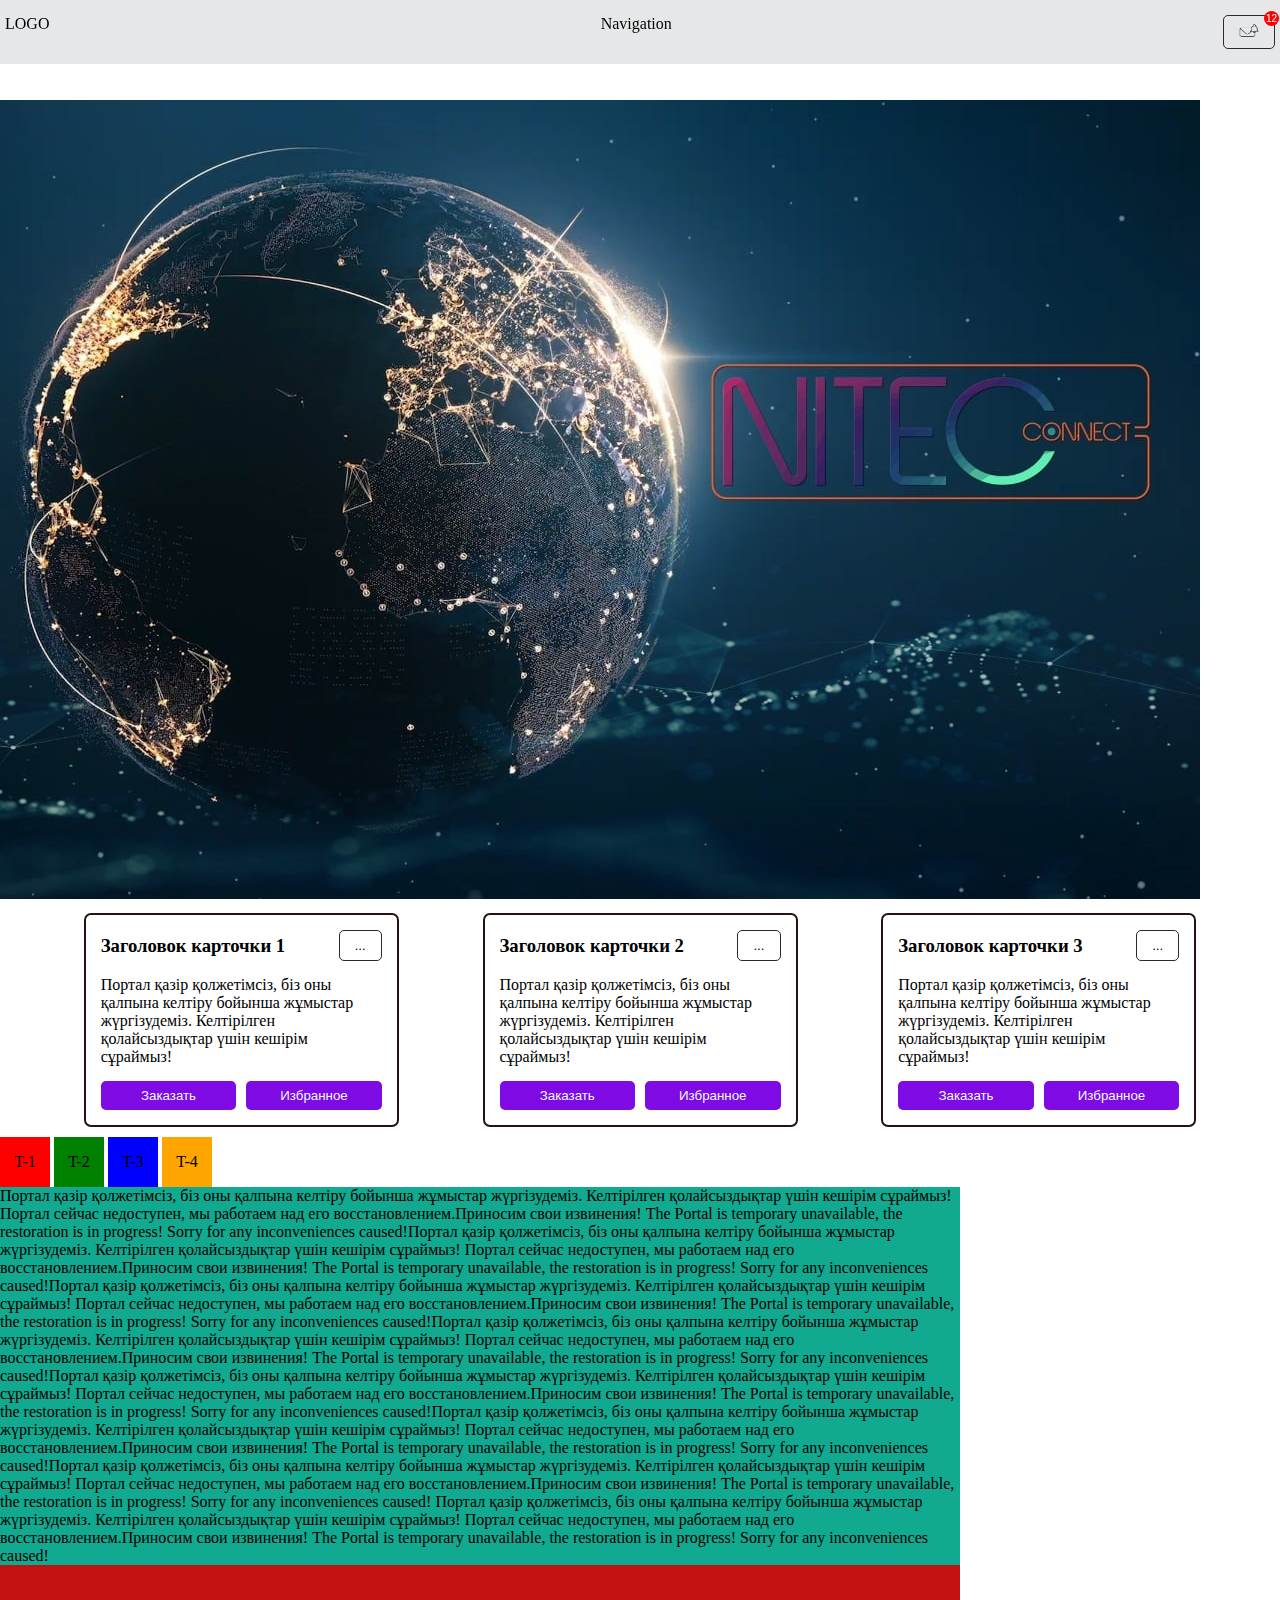
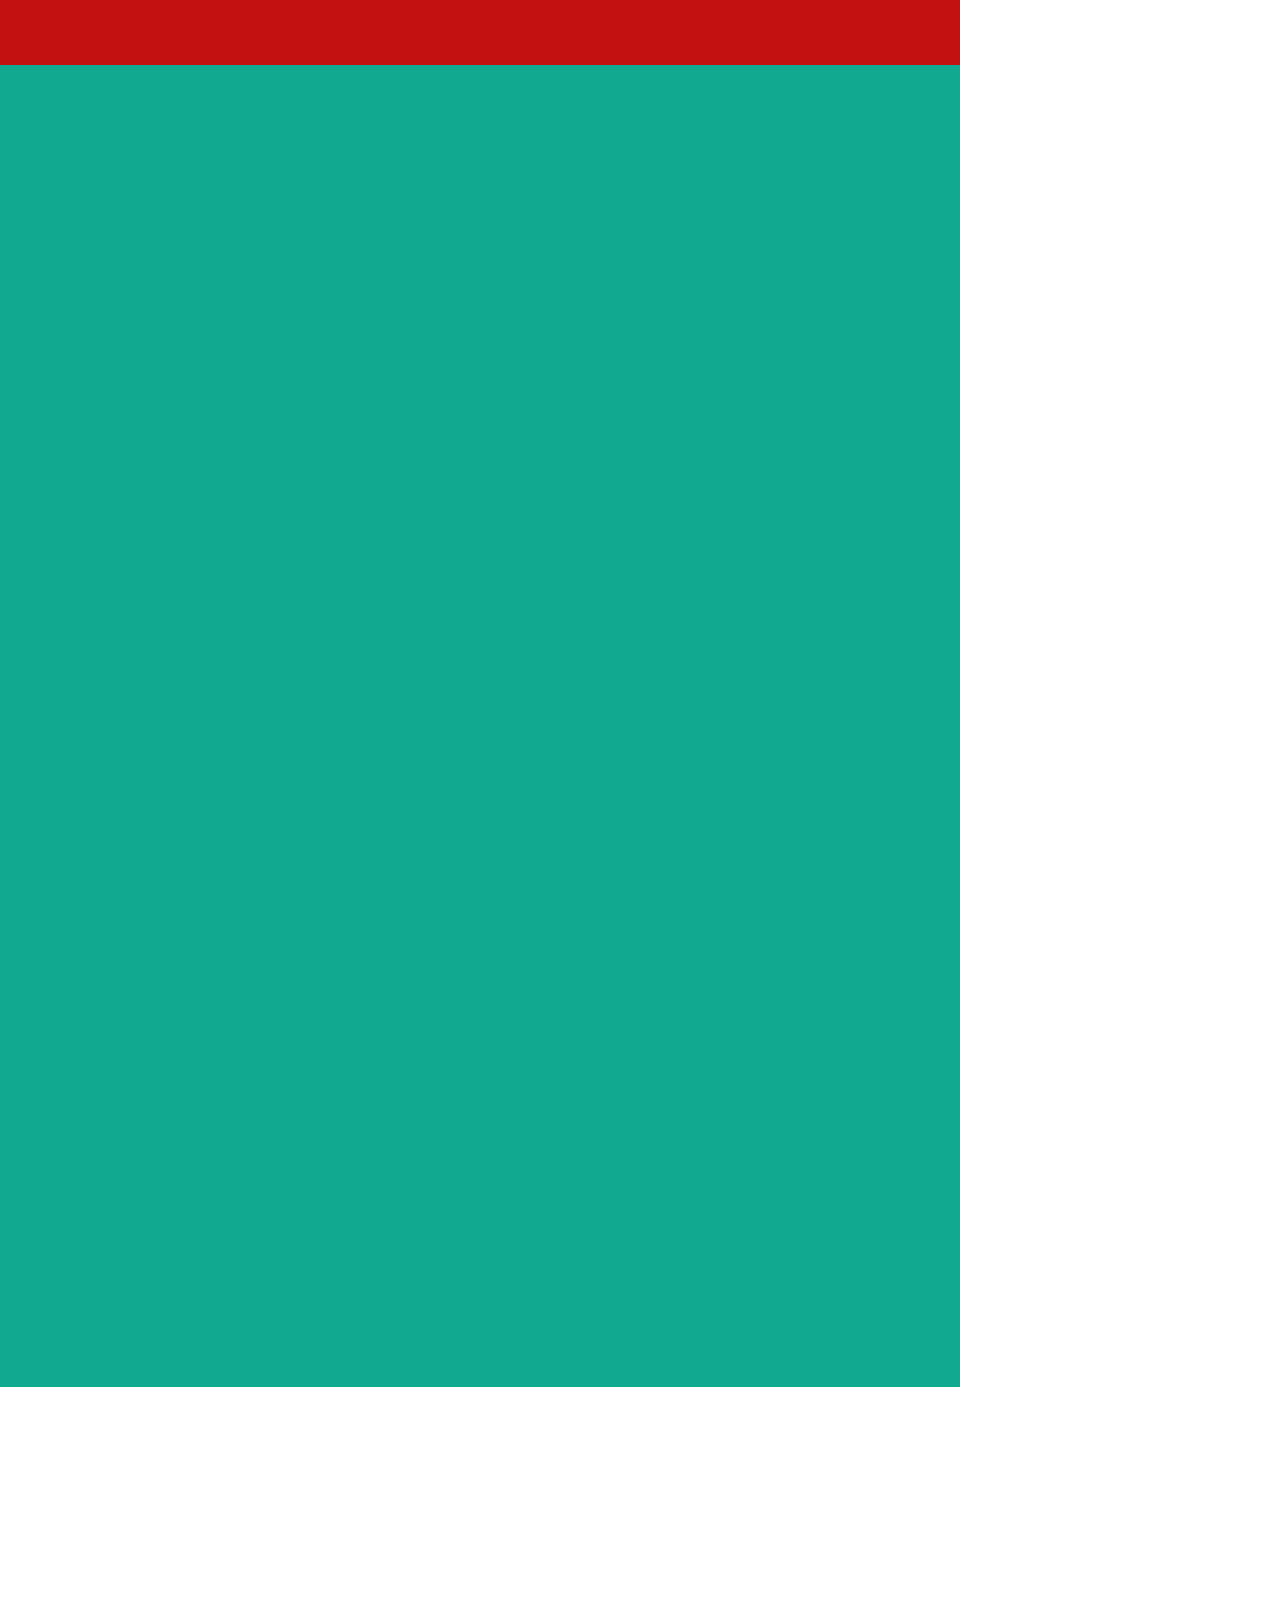
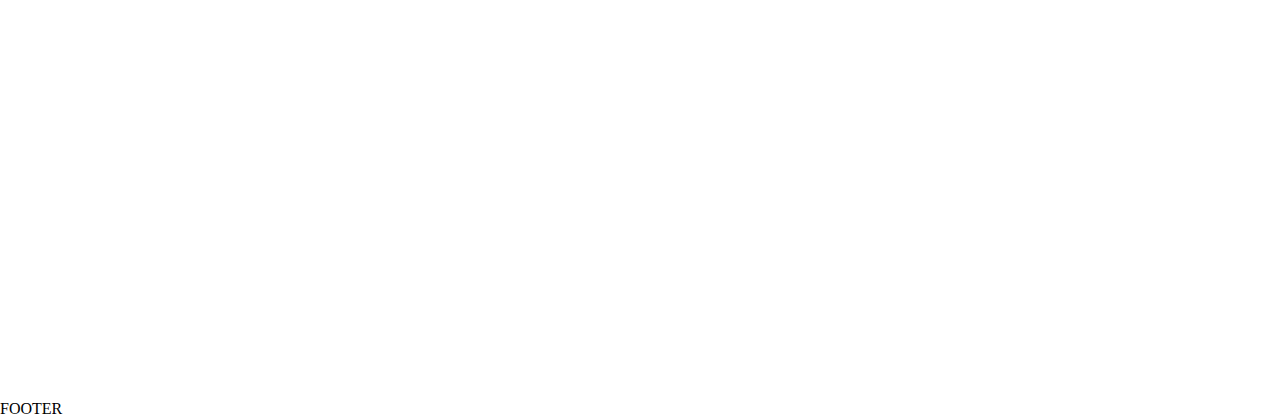
<file: Lesson4/index.html>
<!DOCTYPE html>
<html lang="en">
<head>
    <meta charset="UTF-8">
    <meta name="viewport" content="width=device-width, initial-scale=1.0">
    <link rel="stylesheet" href="./main.css">
    <title>Lesson #3</title>
</head>
<body>
    
    <header>
        LOGO

        <nav>
            Navigation
        </nav>

        <button  data-notification="12" class="btn btn_outline btn_notifications">
            <img class="logo" src="./email_6228941.png" alt="">

        </button>
    </header>


<main>

<img src="./Nitec1.jpg" alt="">         


    <section class="news_card_block">

        <article class=" news_card">
            <div class="news_card_header">
            <h3 class="news_card_title">Заголовок карточки 1</h3>
            <button class="btn btn_outline news_card_more">...</button>
        </div>
        <p class="news_card_text">
            Портал қазір қолжетімсіз, біз оны қалпына келтіру бойынша жұмыстар жүргізудеміз. 
            Келтірілген қолайсыздықтар үшін кешірім сұраймыз!
        </p>
        <div class="news_card_footer">
            <button class="btn btn_main news_card_button">Заказать</button>
            <button class="btn btn_main news_card_button">Избранное</button>
        </div>
        </article>

        <article class=" news_card">
            <div class="news_card_header">
            <h3 class="news_card_title">Заголовок карточки 2</h3>
           <button class="btn btn_outline news_card_more">...</button>
        </div>
        <p class="news_card_text">
            Портал қазір қолжетімсіз, біз оны қалпына келтіру бойынша жұмыстар жүргізудеміз. 
            Келтірілген қолайсыздықтар үшін кешірім сұраймыз!
        </p>
        <div class="news_card_footer">
            <button class="btn btn_main news_card_button">Заказать</button>
            <button class="btn btn_main news_card_button">Избранное</button>
        </div>
        </article>

        <article class=" news_card">
            <div class="news_card_header">
            <h3 class="news_card_title">Заголовок карточки 3</h3>
         <button class="btn btn_outline news_card_more">...</button>
        </div>
        <p class="news_card_text">
            Портал қазір қолжетімсіз, біз оны қалпына келтіру бойынша жұмыстар жүргізудеміз. 
            Келтірілген қолайсыздықтар үшін кешірім сұраймыз!
        </p>
        <div class="news_card_footer">
             <button class="btn btn_main news_card_button">Заказать</button>
            <button class="btn btn_main news_card_button">Избранное</button>
        </div>
        </article>
        


    </section>
    <div class="test_main">
        <div class="test test-1">T-1</div>
        <div class="test test-2">T-2</div>
        <div class="test test-3">T-3</div>
        <div class="test test-4">T-4</div>
    </div>

    <div class="sticky_container">
        <p>
           Портал қазір қолжетімсіз, біз оны қалпына келтіру бойынша жұмыстар жүргізудеміз. Келтірілген қолайсыздықтар үшін кешірім сұраймыз!

Портал сейчас недоступен, мы работаем над его восстановлением.Приносим свои извинения!

The Portal is temporary unavailable, the restoration is in progress! Sorry for any inconveniences caused!Портал қазір қолжетімсіз, біз оны қалпына келтіру бойынша жұмыстар жүргізудеміз. Келтірілген қолайсыздықтар үшін кешірім сұраймыз!

Портал сейчас недоступен, мы работаем над его восстановлением.Приносим свои извинения!

The Portal is temporary unavailable, the restoration is in progress! Sorry for any inconveniences caused!Портал қазір қолжетімсіз, біз оны қалпына келтіру бойынша жұмыстар жүргізудеміз. Келтірілген қолайсыздықтар үшін кешірім сұраймыз!

Портал сейчас недоступен, мы работаем над его восстановлением.Приносим свои извинения!

The Portal is temporary unavailable, the restoration is in progress! Sorry for any inconveniences caused!Портал қазір қолжетімсіз, біз оны қалпына келтіру бойынша жұмыстар жүргізудеміз. Келтірілген қолайсыздықтар үшін кешірім сұраймыз!

Портал сейчас недоступен, мы работаем над его восстановлением.Приносим свои извинения!

The Portal is temporary unavailable, the restoration is in progress! Sorry for any inconveniences caused!Портал қазір қолжетімсіз, біз оны қалпына келтіру бойынша жұмыстар жүргізудеміз. Келтірілген қолайсыздықтар үшін кешірім сұраймыз!

Портал сейчас недоступен, мы работаем над его восстановлением.Приносим свои извинения!

The Portal is temporary unavailable, the restoration is in progress! Sorry for any inconveniences caused!Портал қазір қолжетімсіз, біз оны қалпына келтіру бойынша жұмыстар жүргізудеміз. Келтірілген қолайсыздықтар үшін кешірім сұраймыз!

Портал сейчас недоступен, мы работаем над его восстановлением.Приносим свои извинения!

The Portal is temporary unavailable, the restoration is in progress! Sorry for any inconveniences caused!Портал қазір қолжетімсіз, біз оны қалпына келтіру бойынша жұмыстар жүргізудеміз. Келтірілген қолайсыздықтар үшін кешірім сұраймыз!

Портал сейчас недоступен, мы работаем над его восстановлением.Приносим свои извинения!

The Portal is temporary unavailable, the restoration is in progress! Sorry for any inconveniences caused! Портал қазір қолжетімсіз, біз оны қалпына келтіру бойынша жұмыстар жүргізудеміз. Келтірілген қолайсыздықтар үшін кешірім сұраймыз!

Портал сейчас недоступен, мы работаем над его восстановлением.Приносим свои извинения!

The Portal is temporary unavailable, the restoration is in progress! Sorry for any inconveniences caused!
        </p>

        <div class="sticky_element"></div>

    </div>


</main>


    <footer>
        FOOTER
    </footer>
</body>
</html>
</file>
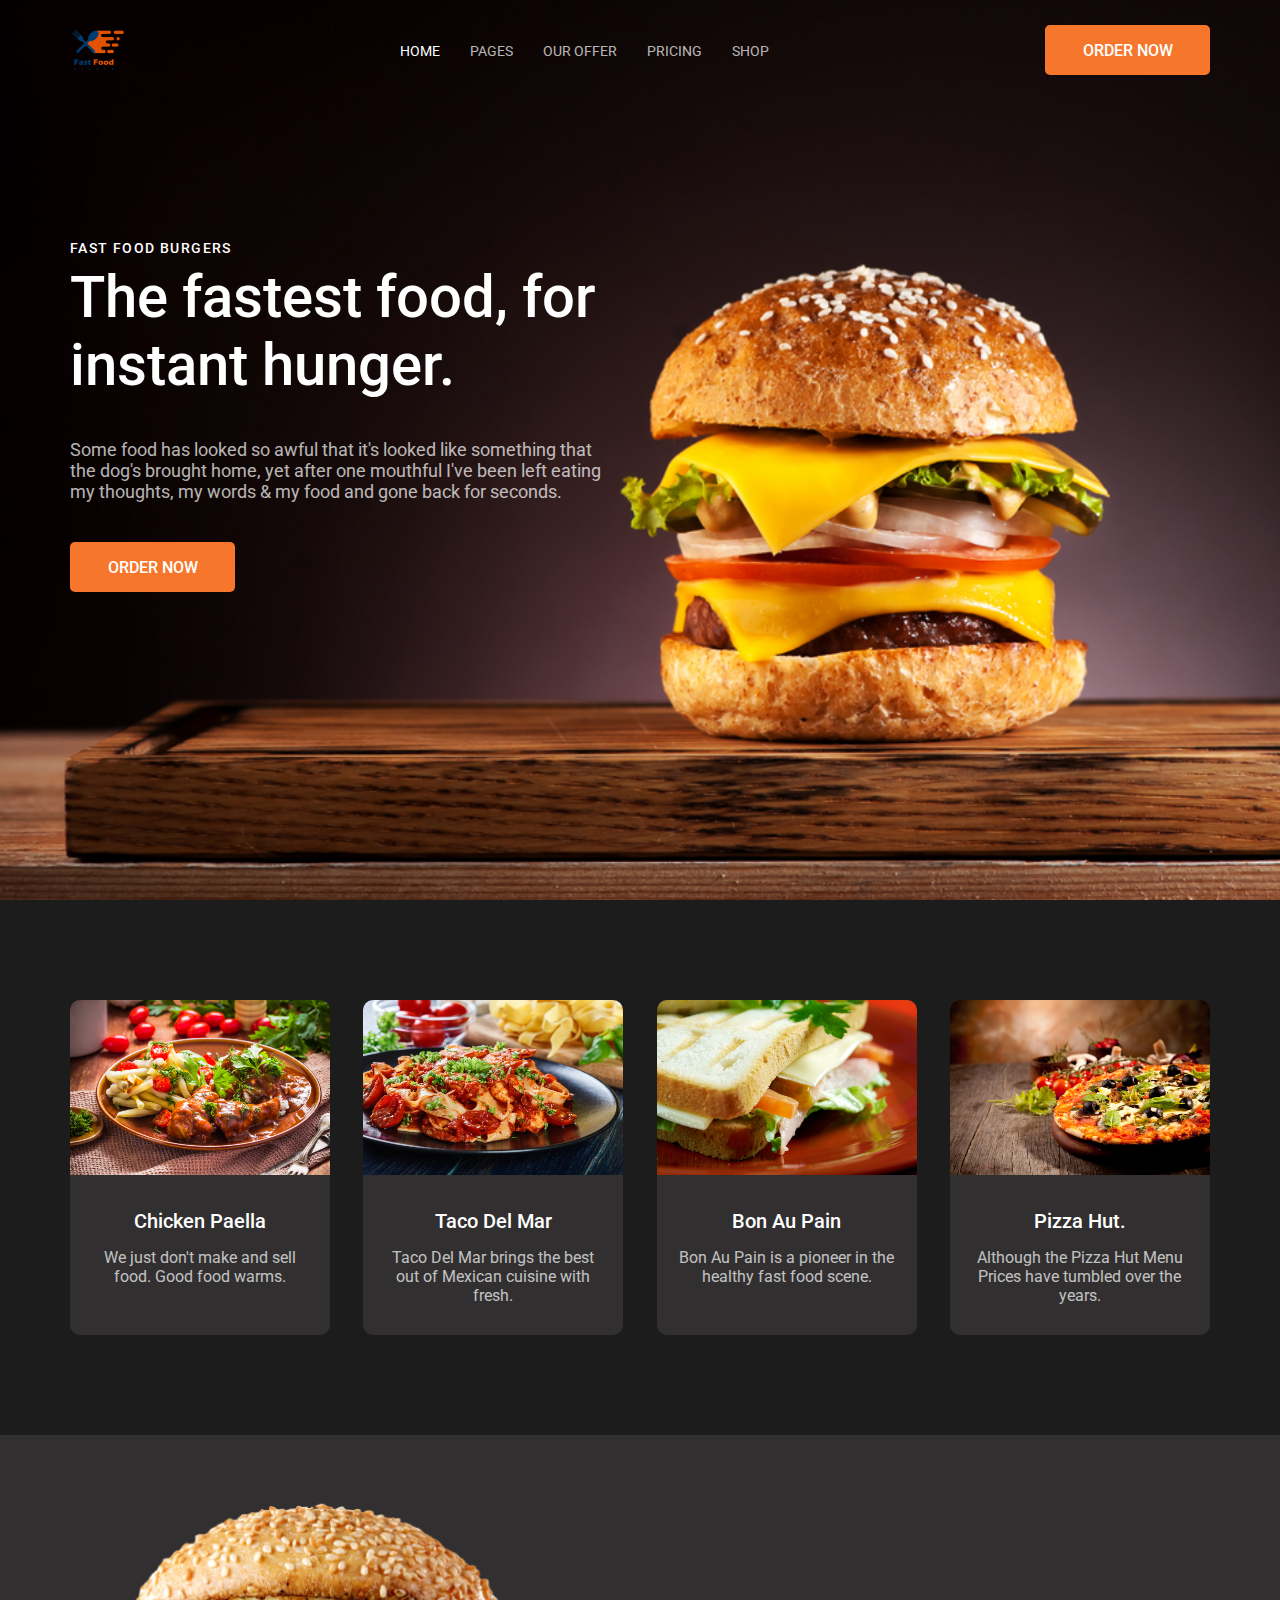
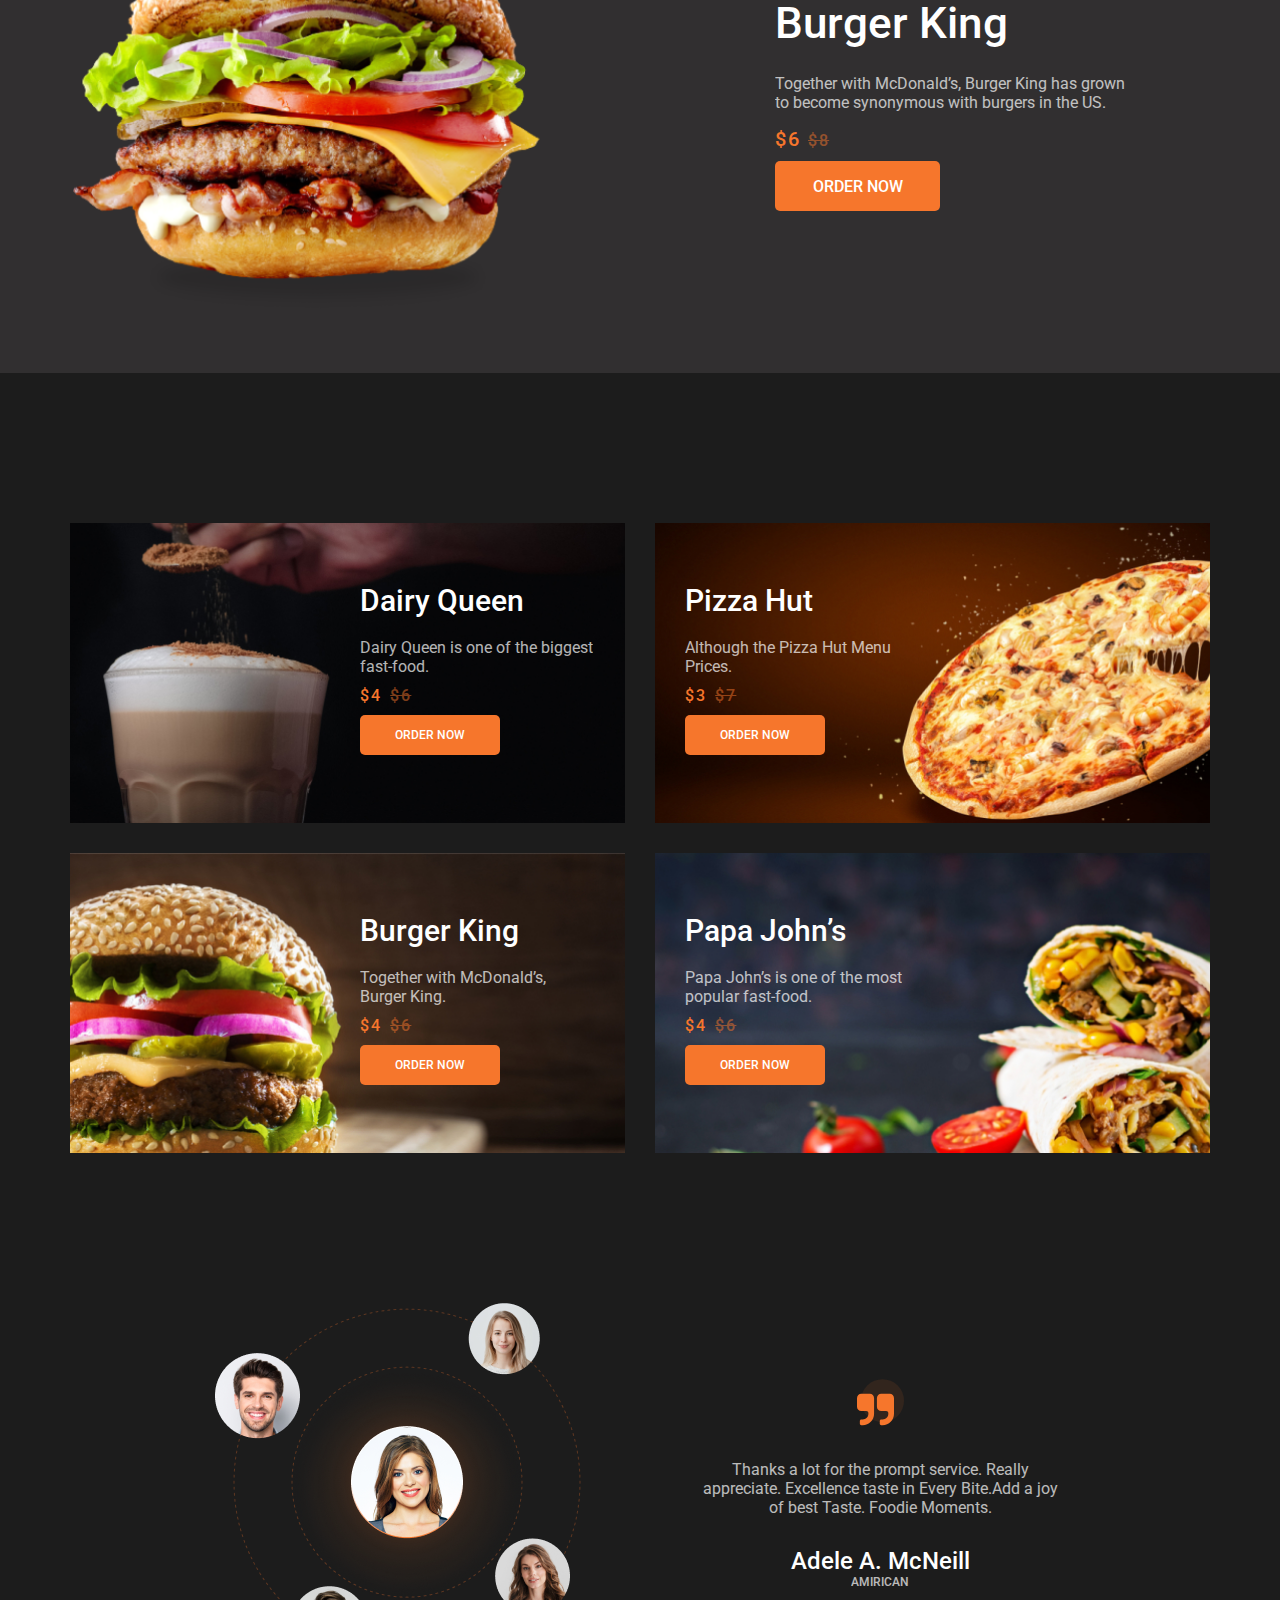
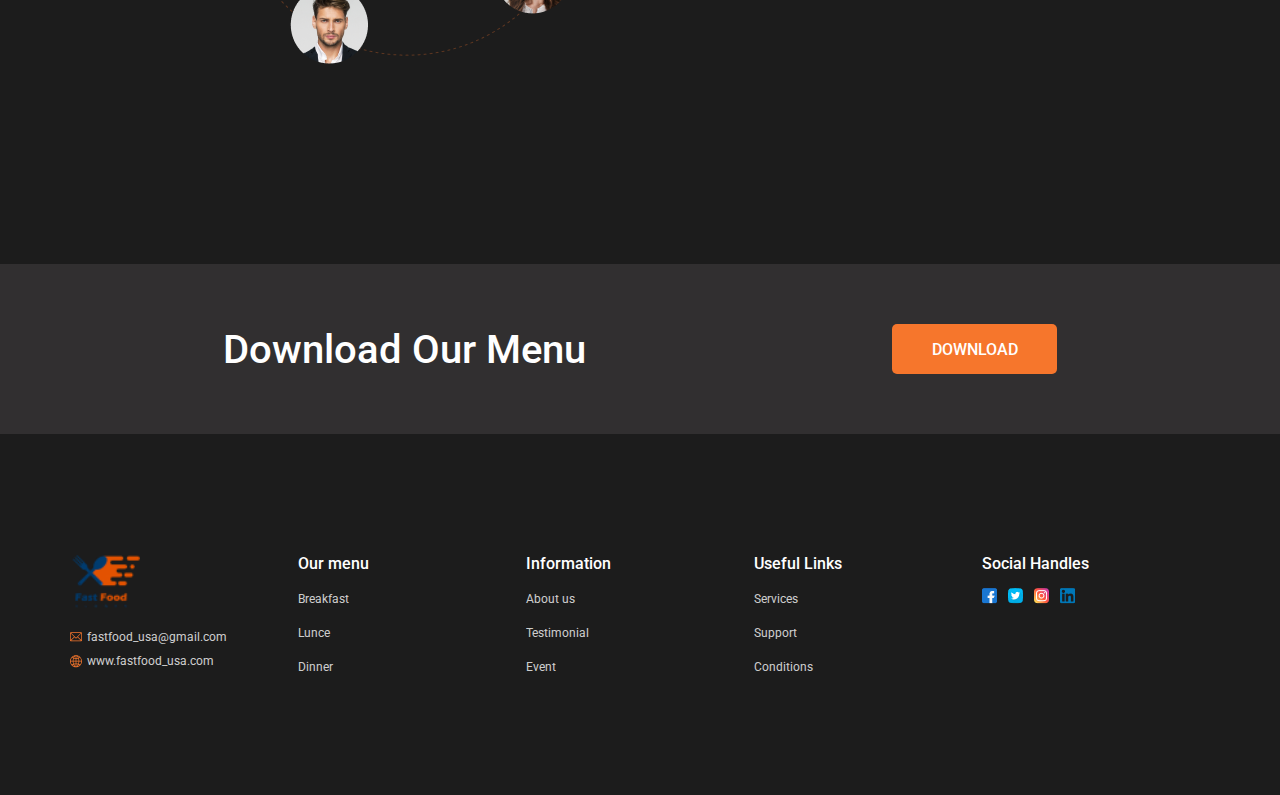
<file: WEB PRO Burger Landing FINAL/index.html>
<!DOCTYPE html>
<html lang="en">
<head>
  <meta charset="UTF-8">
  <meta http-equiv="X-UA-Compatible" content="IE=edge">
  <meta name="viewport" content="width=device-width, initial-scale=1.0">
  <title>Burger Landing</title>
  <link rel="stylesheet" href="./style.css">
</head>
<body>
  <header class="header">
    <div class="container">
      <img src="./images/icons/logo.png" alt="Логотип" class="header__logo">

      <nav class="header__nav">
        <ul class="header__list">
          <li><a class="active" href="#!">HOME</a></li>
          <li><a href="#!">PAGES</a></li>
          <li><a href="#!">OUR OFFER</a></li>
          <li><a href="#!">PRICING</a></li>
          <li><a href="#!">SHOP</a></li>
        </ul>
      </nav>

      <a href="#!" class="btn">Order now</a>
    </div>
  </header>

  <main class="main">
    <section class="welcome">
      <div class="container">
        <div class="welcome__text">
          <h4 class="welcome__subtitle">FAST FOOD BURGERS</h4>
          <h1 class="welcome__title">The fastest food, for instant hunger.</h1>
          <p class="welcome__desc">Some food has looked so awful that it's looked like something that the dog's brought home, yet after one mouthful I've been left eating my thoughts, my words & my food and gone back for seconds.</p>
          <a href="#!" class="btn">Order now</a>
        </div>
      </div>
    </section>

    <section class="food-list">
      <div class="container">
        <div class="food-list__card">
          <img src="./images/food-list-1.jpg" alt="" class="food-list__img">
          <div class="food-list__text-wrapper">
            <h4 class="food-list__title">Chicken Paella</h4>
            <p class="food-list__desc">We just don't make and sell food. Good food warms.</p>
          </div>
        </div>
        <div class="food-list__card">
          <img src="./images/food-list-2.jpg" alt="" class="food-list__img">
          <div class="food-list__text-wrapper">
            <h4 class="food-list__title">Taco Del Mar</h4>
            <p class="food-list__desc">Taco Del Mar brings the best out of Mexican cuisine with fresh.</p>
          </div>
        </div>
        <div class="food-list__card">
          <img src="./images/food-list-3.jpg" alt="" class="food-list__img">
          <div class="food-list__text-wrapper">
            <h4 class="food-list__title">Bon Au Pain</h4>
            <p class="food-list__desc">Bon Au Pain is a pioneer in the healthy fast food scene.</p>
          </div>
        </div>
        <div class="food-list__card">
          <img src="./images/food-list-4.jpg" alt="" class="food-list__img">
          <div class="food-list__text-wrapper">
            <h4 class="food-list__title">Pizza Hut.</h4>
            <p class="food-list__desc">Although the Pizza Hut Menu Prices have tumbled over the years.</p>
          </div>
        </div>
      </div>
    </section>

    <section class="order">
      <div class="container">
        <img src="./images/burger.png" alt="" class="order__img">

        <div class="order__text">
          <h3 class="order__title">Burger King</h3>
          <p class="order__desc">Together with McDonald’s, Burger King has grown to become synonymous with burgers in the US.</p>
          <span class="order__price">$6</span>
          <span class="order__price order__price--old">$8</span>
          <a href="#!" class="btn">Order now</a>
        </div>
      </div>
    </section>

    <section class="product">
      <div class="container">
        <div class="product__card card-queen">
          <h4 class="product__title">Dairy Queen</h4>
          <p class="product__desc">Dairy Queen is one of the biggest fast-food.</p>
          <span class="product__price">$4</span>
          <span class="product__price product__price--old">$6</span>
          <a href="#!" class="btn btn--small">Order now</a>
        </div>
        <div class="product__card card-hut">
          <h4 class="product__title">Pizza Hut</h4>
          <p class="product__desc">Although the Pizza Hut Menu Prices.</p>
          <span class="product__price">$3</span>
          <span class="product__price product__price--old">$7</span>
          <a href="#!" class="btn btn--small">Order now</a>
        </div>
        <div class="product__card card-king">
          <h4 class="product__title">Burger King</h4>
          <p class="product__desc">Together with McDonald’s, Burger King.</p>
          <span class="product__price">$4</span>
          <span class="product__price product__price--old">$6</span>
          <a href="#!" class="btn btn--small">Order now</a>
        </div>
        <div class="product__card card-papa">
          <h4 class="product__title">Papa John’s</h4>
          <p class="product__desc">Papa John’s is one of the most popular fast-food.</p>
          <span class="product__price">$4</span>
          <span class="product__price product__price--old">$6</span>
          <a href="#!" class="btn btn--small">Order now</a>
        </div>
      </div>
    </section>

    <div class="feedback">
      <div class="container">
        <img src="./images/feedback.png" alt="" class="feedback__img">

        <blockquote class="feedback__text">
          <p class="feedback__desc">Thanks a lot for the prompt service. Really appreciate. Excellence taste in Every Bite.Add a joy of best Taste. Foodie Moments.</p>
          <cite class="feedback__author">Adele A. McNeill</cite>
          <span class="feedback__subauthor">AMIRICAN</span>
        </blockquote>
      </div>
    </div>

    <div class="download">
      <div class="container">
        <p class="download__title">Download Our Menu</p>
        <a href="./images/burger.png" class="btn" download>DOWNLOAD</a>
      </div>
    </div>
  </main>

  <footer class="footer">
    <div class="container">
      <div class="footer__contacts">
        <img src="./images/icons/logo.png" alt="Логотип" class="footer__logo">
        <a class="footer__link footer__link-mail" href="mailto:fastfood_usa@gmail.com">fastfood_usa@gmail.com</a>
        <a href="#!" class="footer__link footer__link-web">www.fastfood_usa.com</a>
      </div>
      <nav class="footer__nav">
        <ul class="footer__list">
          <li class="footer__list-title footer__menu">
            <a class="footer__title" href="#!">Our menu</a>
            <ul class="footer__inner-list">
              <li class="footer__list-item"><a href="#!">Breakfast</a></li>
              <li class="footer__list-item"><a href="#!">Lunce</a></li>
              <li class="footer__list-item"><a href="#!">Dinner</a></li>
            </ul>
          </li>
          <li class="footer__list-title footer__info">
            <a class="footer__title" href="#!">Information</a>
            <ul class="footer__inner-list">
              <li class="footer__list-item"><a href="#!">About us</a></li>
              <li class="footer__list-item"><a href="#!">Testimonial</a></li>
              <li class="footer__list-item"><a href="#!">Event</a></li>
            </ul>
          </li>
          <li class="footer__list-title footer__links">
            <a class="footer__title" href="#!">Useful Links</a>
            <ul class="footer__inner-list">
              <li class="footer__list-item"><a href="#!">Services</a></li>
              <li class="footer__list-item"><a href="#!">Support</a></li>
              <li class="footer__list-item"><a href="#!">Conditions</a></li>
            </ul>
          </li>
        </ul>
      </nav>
      <div class="footer__socials">
        <p class="footer__title">Social Handles</p>
        <div class="footer__socials-icons">
          <a class="footer__socials-link" href="#!"><img src="./images/icons/socials/facebook.png" alt=""></a>
          <a class="footer__socials-link" href="#!"><img src="./images/icons/socials/twitter.png" alt=""></a>
          <a class="footer__socials-link" href="#!"><img src="./images/icons/socials/instagram.png" alt=""></a>
          <a class="footer__socials-link" href="#!"><img src="./images/icons/socials/linkedin.png" alt=""></a>
        </div>
      </div>
    </div>
  </footer>

</body>
</html>
</file>
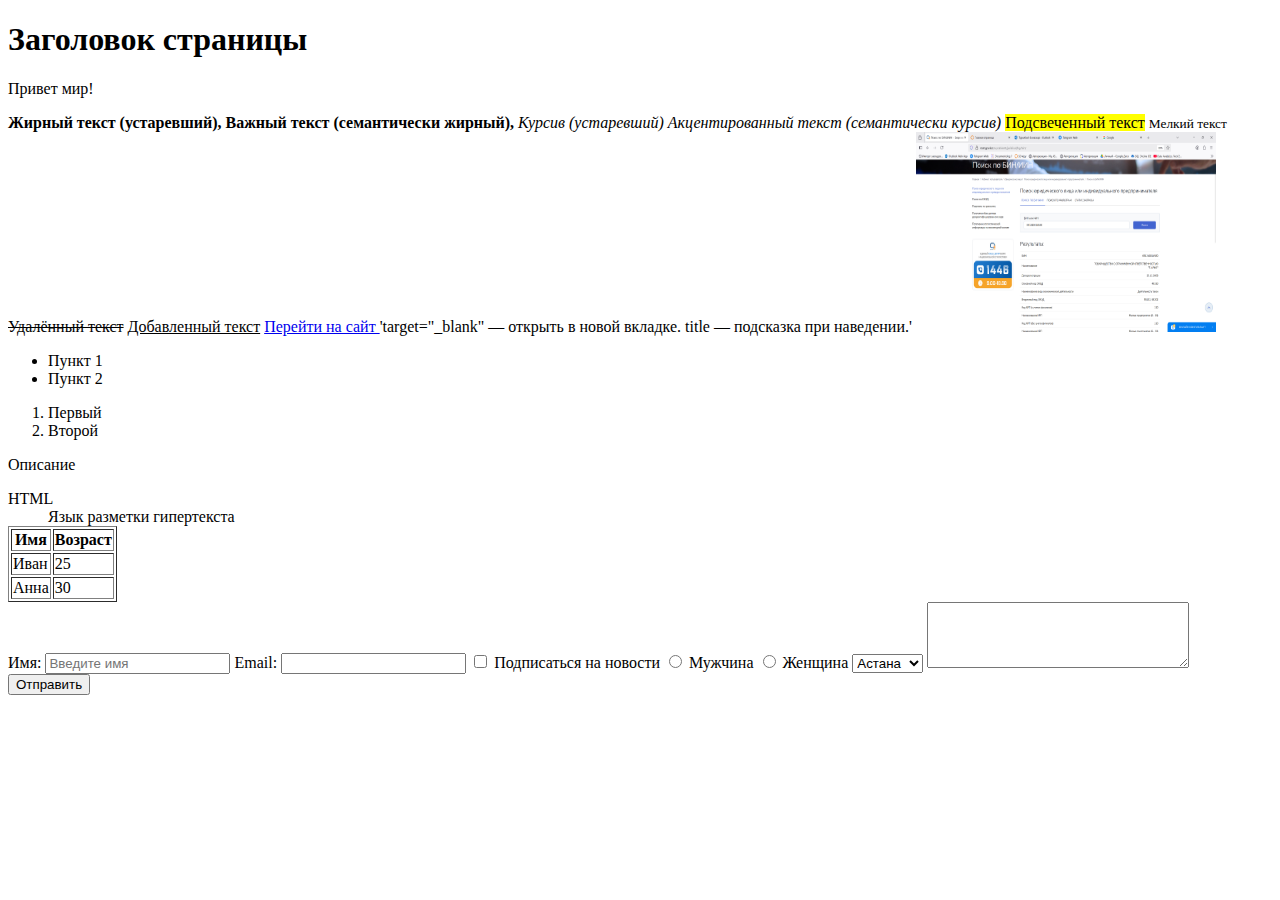
<file: 1project.html>
<!DOCTYPE html>
<html lang="en">
<head>
    <meta charset="UTF-8">
    <meta name="viewport" content="width=device-width, initial-scale=1.0">
    <title>Documentolog</title>
</head>
<body>
    <h1>Заголовок страницы</h1>
    <p>Привет мир!</p>
    <b>Жирный текст (устаревший),</b>
    <strong>Важный текст (семантически жирный),</strong>
    <i>Курсив (устаревший)</i>
    <em>Акцентированный текст (семантически курсив)</em>
    <mark>Подсвеченный текст</mark>
    <small>Мелкий текст</small>
    <del>Удалённый текст</del>
    <ins>Добавленный текст</ins>
    <a href="https://www.nitec.kz/" target="_blank" title="Открыть сайт">
  Перейти на сайт
</a>
'target="_blank" — открыть в новой вкладке.
 title — подсказка при наведении.'
 <img src="image.png" alt="Описание изображения" width="300" height="200" />
 <ul>
  <li>Пункт 1</li>
  <li>Пункт 2</li>
</ul>

<ol>
  <li>Первый</li>
  <li>Второй</li>
</ol>

Описание <dl>
<dl>
  <dt>HTML</dt>
  <dd>Язык разметки гипертекста</dd>
</dl>
<table border="1">
  <thead>
    <tr>
      <th>Имя</th>
      <th>Возраст</th>
    </tr>
  </thead>
  <tbody>
    <tr>
      <td>Иван</td>
      <td>25</td>
    </tr>
    <tr>
      <td>Анна</td>
      <td>30</td>
    </tr>
  </tbody>
</table>
<form action="/submit" method="post">
  <label for="name">Имя:</label>
  <input type="text" id="name" name="name" placeholder="Введите имя" required />

  <label for="email">Email:</label>
  <input type="email" id="email" name="email" />

  <label>
    <input type="checkbox" name="subscribe" />
    Подписаться на новости
  </label>

  <input type="radio" name="gender" value="male" /> Мужчина
  <input type="radio" name="gender" value="female" /> Женщина

  <select name="city">
    <option value="astana">Астана</option>
    <option value="almaty">Алматы</option>
  </select>

  <textarea name="message" rows="4" cols="30"></textarea>

  <button type="submit">Отправить</button>
</form>
</body>
</html>
</file>
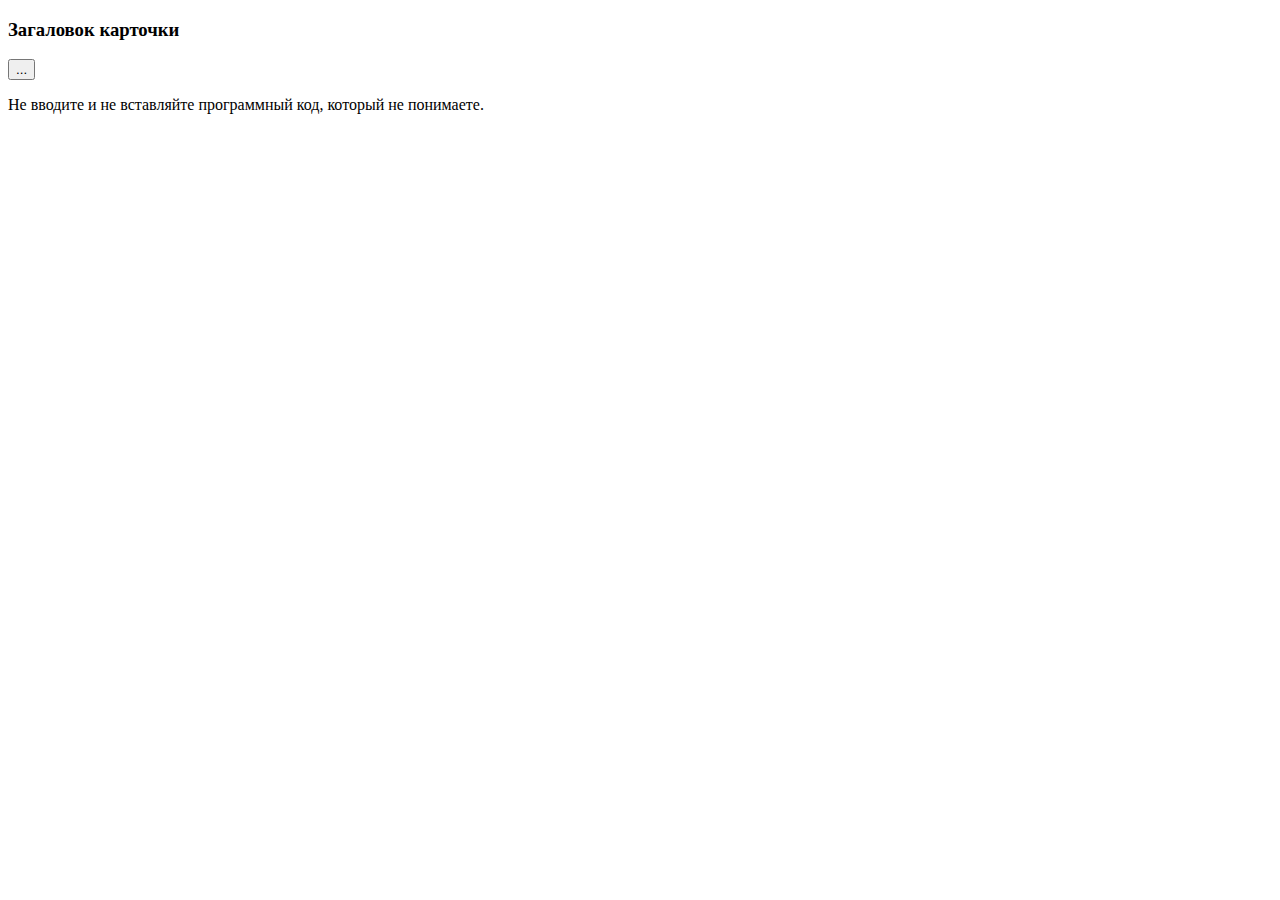
<file: 3lesson.html>
<!DOCTYPE html>
<html lang="en">
<head>
    <meta charset="UTF-8">
    <meta name="viewport" content="width=device-width, initial-scale=1.0">
    <title>Document</title>
</head>
<body>
    <section class=" new_cards_block">
        <article class=" news_card">
            <div class="new_cards_header">
                
            </div>
        </article>
        <div>
            <h3>
                Загаловок карточки
            </h3>
            <button>...</button>
        
        </div>
        <p>
           Не вводите и не вставляйте программный код, который не понимаете. 
        </p>
    </section>
</body>
</html>
</file>
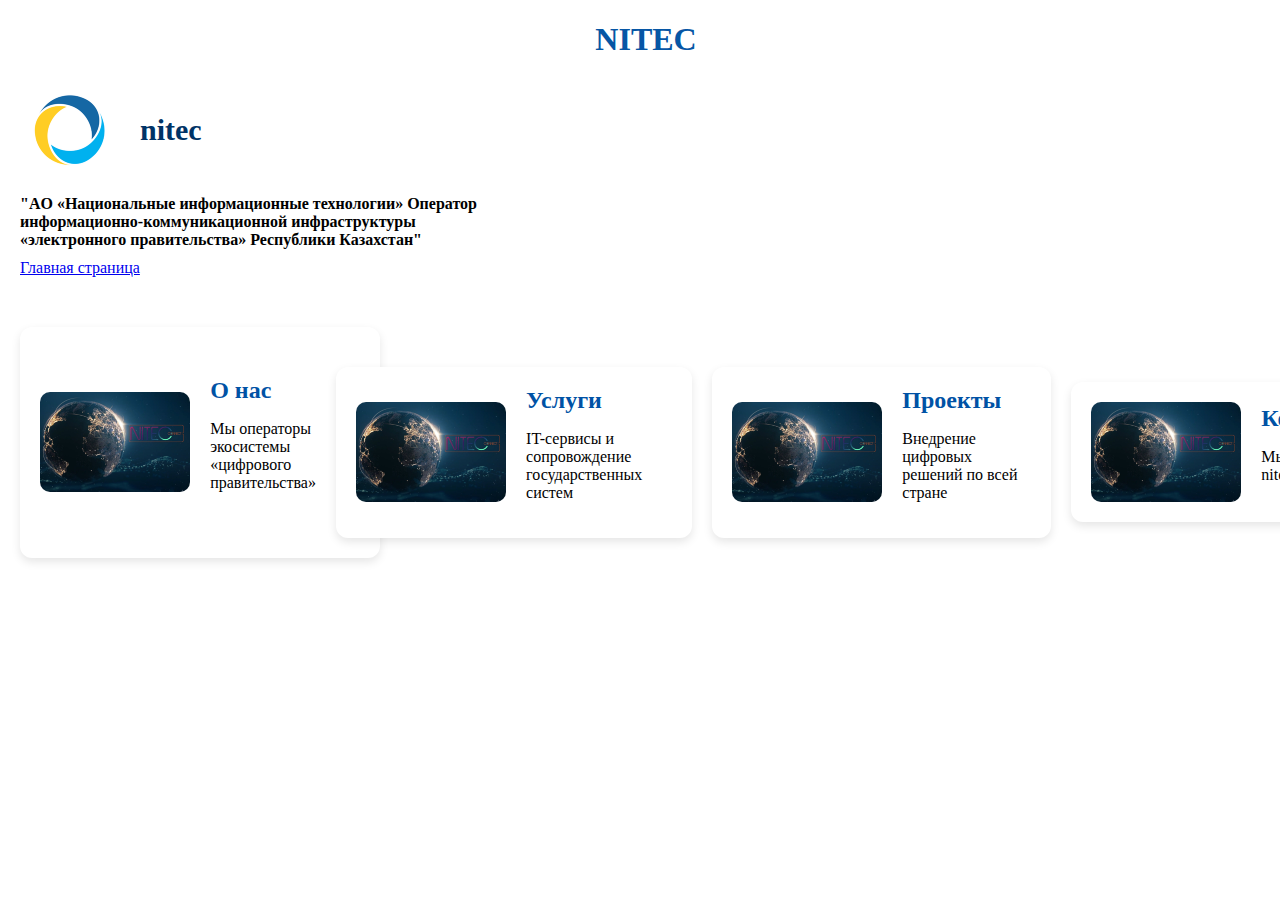
<file: Project.html>
<!DOCTYPE html>
<html lang="en">
<head>
    <meta charset="UTF-8">
    <meta name="viewport" content="width=device-width, initial-scale=1.0">
    <link rel="stylesheet" href="./style_nite.css">
    <link rel="icon" type="image/x-icon" href="log_nitec.png">
    <title>«Ұлттық ақпараттық
технологиялар» АҚ</title>
</head>
<body>
    <h1 id="main-text">
    NITEC
    </h1>
     <div class="logo-block">
    <img src="log_nitec.png" alt="Логотип">
    <span class="logo-text">nitec</span>
    </div>
    <strong >
    "AO «Национальные
    информационные технологии»
    Оператор информационно-коммуникационной инфраструктуры
    «электронного правительства» Республики Казахстан"
    </strong>
    <a href="https://www.nitec.kz/" target="_blank" title="Открыть сайт">
    Главная страница
    </a>
    
   

    <section class="cards">
        <div class="card">
        <img src="Nitec1.jpg" alt="NITEC" class="card-img">
        <div class="card-info">
            <h2>О нас</h2>
            <p>Мы операторы экосистемы «цифрового правительства»</p>
    </div>
    <div class="card">
        <img src="Nitec1.jpg" alt="Услуги" class="card-img">
        <div class="card-info">
            <h2>Услуги</h2>
            <p>IT-сервисы и сопровождение государственных систем</p>
        </div>
    </div>

    <div class="card">
        <img src="Nitec1.jpg" alt="Проекты" class="card-img">
        <div class="card-info">
            <h2>Проекты</h2>
            <p>Внедрение цифровых решений по всей стране</p>
        </div>
    </div>

    <div class="card">
        <img src="Nitec1.jpg" alt="Контакты" class="card-img">
        <div class="card-info">
            <h2>Контакты</h2>
            <p>Мы всегда на связи: nitec.kz</p>
        </div>
    </div>
</section>
</body>
</html>
</file>
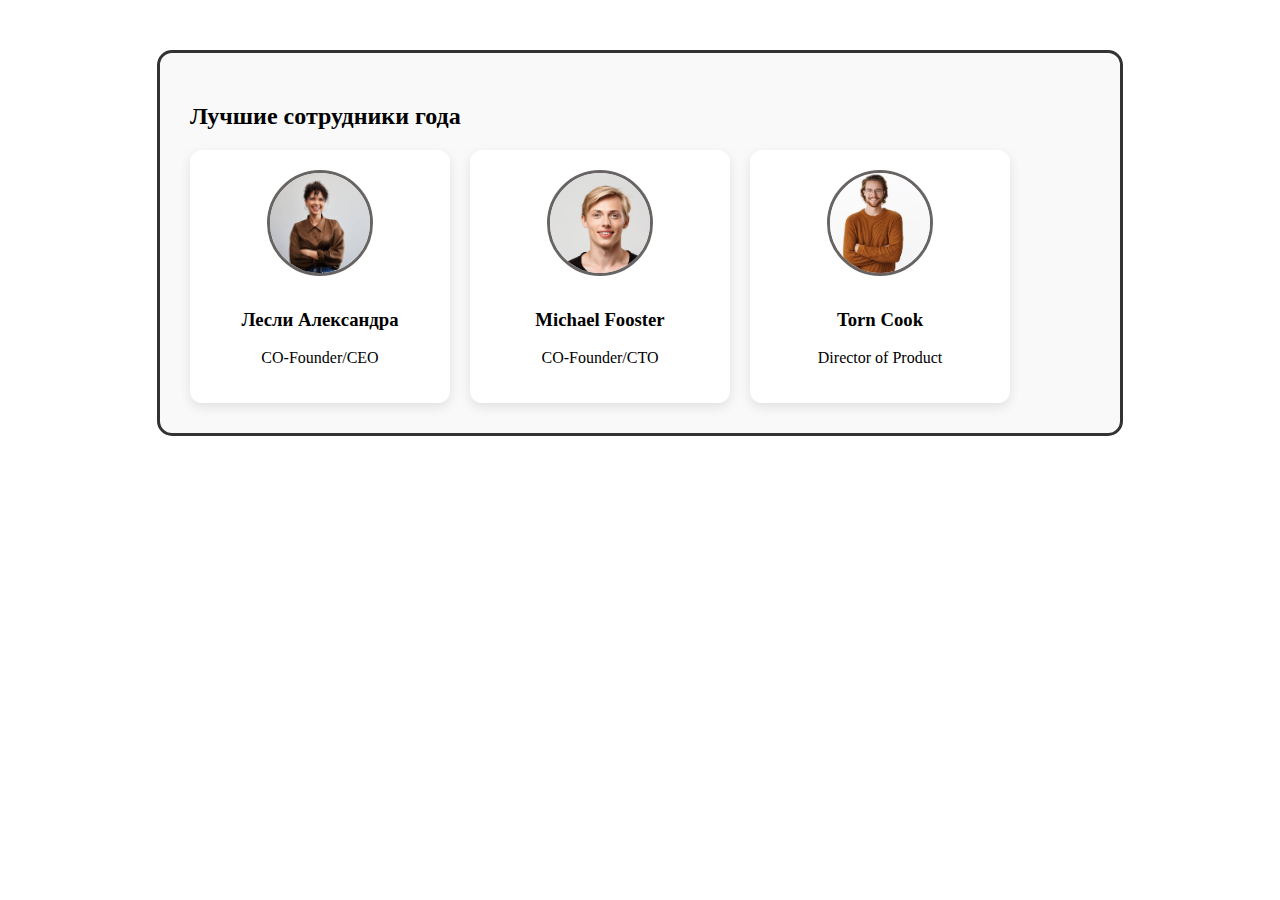
<file: @media/intex.html>
<!DOCTYPE html>
<html lang="en">
<head>
    <meta charset="UTF-8">
    <meta name="viewport" content="width=device-width, initial-scale=1.0">
    <link rel="stylesheet" href="style3.css">
    <title>Media</title>
</head>
<body>
 
 <section class="skills">
    <h2>Лучшие сотрудники года</h2>
    <div class="cards">

        <div class="card">
            <img src="Lesli.jpg" alt="Лесли Александра" class="profile">
            <h3>Лесли Александра</h3>
            <p>CO-Founder/CEO</p>
        </div>

        <div class="card">
            <img src="Mchl.avif" alt="Michael Fooster" class="profile">
            <h3>Michael Fooster</h3>
            <p>CO-Founder/CTO</p>
        </div>

        <div class="card">
            <img src="Torn.avif" alt="Torn Cook" class="profile">
            <h3>Torn Cook</h3>
            <p>Director of Product</p>
        </div>

    </div>
</section>


</body>
</html>
</file>
<file: WEB PRO Burger Landing FINAL/style.css>
@import url('https://fonts.googleapis.com/css2?family=Roboto:wght@400;500&display=swap');

/*- Общие стили */

body {
  margin: 0;
  font-family: 'Roboto', sans-serif;
  background-color: #1C1C1C;
  color: #fff;
}

a {
  color: #fff;
  text-decoration: none;
}

p {
  margin: 0;
}

p + p {
  margin-top: 15px;
}

ul {
  list-style: none;
  padding: 0;
  margin: 0;
}

h1, h2, h3, h4, h5, h6 {
  font-weight: 500;
  margin: 0;
}

img {
  max-width: 100%;
}

.container {
  box-sizing: border-box;

  max-width: 1170px;
  margin-left: auto;
  margin-right: auto;
  padding: 0 15px;
}

.btn {
  display: flex;
  align-items: center;
  justify-content: center;

  width: 165px;
  height: 50px;

  font-weight: 500;
  font-size: 16px;
  text-transform: uppercase;

  background: #F6762C;
  border-radius: 5px;

  transition: opacity 0.3s;
}

.btn:hover {
  opacity: 0.8;
}

.btn--small {
  width: 140px;
  height: 40px;
  font-size: 12px;
}


/*- Шапка */

.header {
  padding: 25px 0;  
  
  position: relative;
  z-index: 10;
}

.header .container {
  display: flex;
  justify-content: space-between;
  align-items: center;
}

.header__logo {

}

.header__nav {

}

.header__list {
  display: flex;
  gap: 30px;
}

.header__nav a {
  font-size: 14px;
  opacity: 0.7;
  transition: opacity 0.3s;
}

.header__nav a.active {
  opacity: 1;
}

.header__nav a:hover {
  opacity: 0.9;
}

/*- Приветственная секция */
.welcome {
  box-sizing: border-box;
  min-height: 100vh;

  margin-top: -100px;
  padding: 240px 0;

  background-image: url("./images/welcome-bg.jpg");
  background-repeat: no-repeat;
  background-size: cover;
  background-position: center;
}

.welcome__text {
  width: 550px;
}

.welcome__subtitle {
  margin-bottom: 7px;

  font-size: 14px;
  letter-spacing: 0.1em;
}

.welcome__title {
  font-size: 58px;
}

.welcome__desc {
  margin: 40px 0;
  font-size: 18px;
  opacity: 0.7;
}

/*- Список еды */
.food-list {
  padding: 100px 0;
}

.food-list .container {
  display: flex;
  justify-content: space-between;
  flex-wrap: wrap;
  gap: 40px 10px;
}

.food-list__card {
  width: 260px;

  overflow: hidden;
  text-align: center;

  background: #312F30;
  border-radius: 10px;
}

.food-list__img {
  width: 100%;
  height: 175px;
  object-fit: cover;
}

.food-list__text-wrapper {
  padding: 30px 20px;
}

.food-list__title {
  margin-bottom: 15px;
  font-size: 20px;
}

.food-list__desc {
  font-size: 16px;
  opacity: 0.7;
}

/*- Order */
.order {
  background: #312F30;
  padding: 60px 0;
}

.order .container {
  display: flex;
  justify-content: space-between;
  align-items: center;

  padding-right: 90px;
}

.order__img {
  max-width: 470px;
}

.order__text {
  max-width: 360px;
}

.order__title {
  margin-bottom: 25px;
  font-size: 44px;
}

.order__desc {
  margin-bottom: 15px;
  opacity: 0.7;
}

.order__price {
  font-weight: 500;
  letter-spacing: 0.1em;
  color: #F6762C;
  font-size: 20px;
}

.order__price--old {
  font-size: 16px;
  text-decoration-line: line-through;
  opacity: 0.5;
}

.order__price + .order__price {
  margin-left: 3px;
}

.order .btn {
  margin-top: 10px;
}

.product {
  padding: 150px 0;
}

.product .container {
  display: flex;
  justify-content: center;
  flex-wrap: wrap;
  gap: 30px;
}

.product__card {
  box-sizing: border-box;

  width: 555px;
  min-height: 300px;

  padding: 60px 30px 60px 290px;

  background-color: #4b3a3a;
  background-size: cover;
  background-repeat: no-repeat;
  background-position: center;
}

.product__card:nth-child(even) {
  padding-left: 30px;
  padding-right: 290px;
}

.product__title {
  margin-bottom: 20px;
  font-size: 30px;
}

.product__desc {
  margin-bottom: 10px;
  opacity: 0.7;
}

.product__price {
  font-weight: 500;
  letter-spacing: 0.1em;
  color: #F6762C;  
}

.product__price + .product__price {
  margin-left: 5px;
}

.product__price--old {
  text-decoration-line: line-through;
  opacity: 0.5;
}

.product .btn {
  margin-top: 10px;
}

.card-queen {
  background-image: url("./images/product-1.jpg");
}

.card-hut {
  background-image: url("./images/product-2.jpg");
}

.card-king {
  background-image: url("./images/product-3.jpg");
}

.card-papa {
  background-image: url("./images/product-4.jpg");
}

/*- Feedback */
.feedback {
  padding-bottom: 200px;
}

.feedback .container {
  display: flex;
  align-items: center;
  justify-content: space-between;

  max-width: 880px;
}

.feedback__img {

}

.feedback__text {
  margin: 0;
  max-width: 370px;
  text-align: center;

  /* display: flex;
  flex-direction: column; */
}

.feedback__text::before {
  content: url("./images/icons/quote.svg");
}

.feedback__desc {
  opacity: 0.7;
  margin: 30px 0;
}

.feedback__author {
  font-style: normal;
  font-weight: 500;
  font-size: 24px;
}

.feedback__subauthor {
  font-weight: 500;
  font-size: 12px;
  opacity: 0.7;

  display: block;
}

/*- Download */
.download {
  padding: 60px 0;
  background: #312F30;
}

.download .container {
  display: flex;
  justify-content: space-around;
  align-items: center;
}

.download__title {
  font-weight: 500;
  font-size: 40px;
}


/*- Footer */
.footer {
  padding: 120px 0;
}

.footer a {
  font-size: 12px;
  color: rgba(255, 255, 255, 0.8);
  transition: color 0.3s;
}

.footer a:hover {
  color: rgba(255, 255, 255, 0.9);
}

.footer .footer__title {
  display: inline-block;
  margin-bottom: 15px;
  font-weight: 500;
  font-size: 16px;
  color: #fff;
}

.footer .container {
  display: grid;
  grid-template-columns: 1fr 3fr 1fr;
}
.footer__contacts {
  display: flex;
  flex-direction: column;
  align-items: flex-start;
}
.footer__logo {
  width: 70px;
  margin-bottom: 20px;
}
.footer__link {
  display: flex;
  align-items: center;
  gap: 5px;
}
.footer__link + .footer__link {
  margin-top: 10px;
}
.footer__link::before {
  width: 12px;
  height: 12px;
}

.footer__link-mail::before {
  content: url("./images/icons/mail.svg");
}
.footer__link-web::before {
  content: url("./images/icons/global.svg");
}
.footer__nav {
}
.footer__list {
  display: grid;
  grid-template-columns: repeat(3, 1fr);
}
.footer__list-title {
}
.footer__inner-list {
}
.footer__list-item + .footer__list-item {
  margin-top: 15px;
}


.footer__socials {
}
.footer__socials-icons {
}
.footer__socials-link + .footer__socials-link {
  margin-left: 7px;
}


@media (max-width: 1100px) {
  .welcome__desc {
    opacity: 1;
  }
}

@media (max-width: 950px) {
  .order .container {
    flex-direction: column;
    padding-right: 15px;
  }

  .order__text {
    text-align: center;
  }

  .order .btn {
    margin-left: auto;
    margin-right: auto;
  }
}

@media (max-width: 850px) {
  .food-list .container {
    justify-content: space-evenly;
  }

  .footer .container {
    grid-template-columns: 1fr 1fr;
    grid-template-rows: 1fr 1fr;
    grid-template-areas:  "nav nav"
                          "contacts socials";
    justify-items: center;
    gap: 40px 150px;
  }

  .footer__contacts {
    grid-area: contacts;
    justify-self: end;
  }

  .footer__nav {
    grid-area: nav;
  }

  .footer__socials {
    grid-area: socials;
    align-self: center;
    justify-self: start;

  }

  .footer__list {
    gap: 80px;
  }

  .feedback {
    padding-bottom: 100px;
  }

  .footer {
    padding: 60px 0;
  }

  .welcome {
    position: relative;
  }

  .welcome .container {
    position: relative;
    z-index: 10;
  }

  .welcome::before {
    content: "";
    background-color: rgba(0, 0, 0, 0.3);
    width: 100%;
    height: 100%;

    position: absolute;
    left: 0;
    top: 0;
  }
}

@media (max-width: 650px) {
  .header .btn {
    display: none;
  }

  .feedback__img {
    width: 200px;
  }

  .download__title {
    font-size: 24px;
  }

  .welcome {
    padding: 150px 0 100px;
    min-height: auto;
  }
  .welcome__text {
    width: 100%;
  }
  .welcome__title {
    font-size: 40px;
  }
  .welcome__desc {
    margin: 20px 0;
  }

  .product {
    padding: 60px 0 100px;
  }

  .product__card {
    width: 100%;
    padding-left: 50%;
  }

  .product__card:nth-child(even) {
    padding-right: 50%;
  }



}

@media (max-width: 500px) {
  .header .container {
    flex-direction: column;
    gap: 10px;
  }
  .header__list {
    flex-direction: column;
    text-align: center;
    gap: 10px;
  }

  .welcome {
    margin-top: -240px;
    padding-top: 280px;
    padding-bottom: 80px;
  }


  .welcome__subtitle {
  }

  .welcome__title {
    font-size: 30px;
  }

  .welcome__desc {
    font-size: 12px;
  }

  .food-list {
    padding: 60px 0;
  }

  .order__title {
    font-size: 24px;
    margin-bottom: 10px;
  }
  .order__img {
    width: 100%;
  }

  .feedback .container {
    flex-direction: column;
  }

  .feedback, .product {
    padding-bottom: 60px;
  }
  .download .container {
    flex-direction: column;
    gap: 20px;
  }

  .footer .container {
    display: flex;
    flex-direction: column;
    align-items: center;
    text-align: center;
  }

  .footer__contacts {
    align-items: center;
  }

  .footer__socials-icons {
    display: flex;
    justify-content: center;
  }

  .footer__list {
    display: flex;
    flex-direction: column;
    gap: 20px;
  }

  .footer .footer__title {
    margin-bottom: 10px;
  }

  .footer__list-item + .footer__list-item {
    margin-top: 7px;
  }

  .footer__logo {
    margin-bottom: 10px;
  }

  .feedback__author {
    font-size: 18px;
  }
  .feedback__desc {
    margin: 20px 0;
    font-size: 14px;
  }

  .product__card {
    padding-left: 30px;
  }

  .product__card:nth-child(even) {
    padding-right: 30px;
  }
  .product__desc {
    opacity: 1;
  }

  .product__card {
    position: relative;

    text-align: center;
  }

  .product .btn {
    margin-left: auto;
    margin-right: auto;
  }

  .product__card > * {
    position: relative;
    z-index: 10;
  }

  .product__card::before {
    content: "";
    background-color: rgba(0, 0, 0, 0.5);
    width: 100%;
    height: 100%;

    position: absolute;
    left: 0;
    top: 0;
  }


}
</file>
<file: style_nite.css>
.logo-block {
    display: flex;
    align-items: center;
    gap: 20px;
}

.logo-text {
    font-size: 30px;
    font-weight: bold;
    color: #003366;
}

h1 {
    text-align: center;
    color: #0656a5
}

.logo-block img {
    width: 100px; 
    height: auto; 
}
body {
    text-align: left;
    margin-left: 20px; 
}


strong {
    display: block;
    margin-top: 15px;
    max-width: 500px;
}

a {
    display: block; 
    margin-top: 10px;
}

.card {
    background: rgb(75, 58, 157);
    padding: 3px;
    border-radius: 10px;
}
.cards {
    display: flex;
    justify-content: space-between;
    flex-wrap: wrap;
    gap: 20px;
    margin-top: 30px;
}

.cards .card {
    flex: 1 1 calc(33% - 20px); /* 3 карточки в ряд */
    max-width: 320px;
}
.card {
    display: flex;
    align-items: center;
    gap: 20px;
    background: #ffffff;
    padding: 20px;
    border-radius: 12px;
    max-width: 100px;
    margin-top: 20px;
    box-shadow: 0 4px 10px rgba(0,0,0,0.1);
}

.card-img {
    width: 180px;
    height: 100px;
    border-radius: 10px;
}

.card-info {
    max-width: 3000px;
    text-align: left;
}

.card-info h2 {
    margin: 0 0 10px;
    font-size: 24px;
    color: #0052a5;
}
</file>
<file: @media/style3.css>
.cards {
    display: flex;
    gap: 20px;
    flex-wrap: wrap;
}

.card {
    background: #fff;
    padding: 20px;
    border-radius: 12px;
    width: 220px;
    text-align: center;
    box-shadow: 0 4px 12px rgba(3, 3, 3, 0.1);
}

.card img.profile {
    width: 100px;
    height: 100px;
    object-fit: cover; /* правильно режет фото */
    border-radius: 50%; /* делает круглое фото */
    margin-bottom: 10px;
    border: 3px solid #686464;
}

.skills {
  max-width: 900px;
  margin: 50px auto;
  padding: 30px;
  border: 3px solid #333;   /* сама рамка */
  border-radius: 15px;     /* скругление углов */
  background: #f9f9f9;
}

/*Для телефона*/

@media (max-width: 480px) {
  .cards {
    flex-direction: column;
    align-items: center;
  }

  .card {
    width: 90%;
  }

  .profile {
    width: 100px;
    height: 100px;
  }

  .skills h2 {
    font-size: 20px;
  }
}

/*Для планшета*/

@media (max-width: 768px) {
  .cards {
    flex-wrap: wrap;
  }

  .card {
    width: 45%;
  }
}
</file>
<file: Lesson4/main.css>
@import url(./reset.css);
@import url(./button.css);
@import url(./news-card.css);



.test {
    display: inline-flex;
    justify-content: center;
    align-items: center;
    width: 50px;
    height: 50px;
}

.test-1 {

    background-color: red;
}

.test-2 {
    background-color: green;
}

.test-3 {
    background-color: blue;
}

.test-4 {
    background-color: orange;
}

header {
    position: fixed;
    top: 0;
    left: 0;
    right: 0;
    display: flex;
    justify-content: space-between;
    padding: 15px 5px;
    background-color: rgba(142, 146, 150, 0.219);
    backdrop-filter: blur(5px);
    z-index: 50;
}

.logo {
    width: 50px;
    height: auto;
}



main {
    padding-top: 100px;
    height: 400vh;

}

.logo {
    height: 15px;
    width: 20px;
}

.sticky_container{
   width: 75%;
   height: 200vh;
   background-color: rgb(17, 169, 143); 
   overflow-y: auto;

}

.sticky_element {
    position: sticky;
    top: 0;
    width: 100%;
    height: 100px;
    background-color: rgb(195, 17, 17);
}

.btn_notifications {
   position: relative; 
}


[data-notification]::after {
 content: attr(data-notification);
 position: absolute;
 top: -5px;
 right: -5px;
 width: 15px;
 font-size: 10px;
 aspect-ratio: 1;
 background-color: red;
 color: white;
 border-radius: 50%;
 display: flex;
 justify-content: center;
 align-items: center;
}
</file>
